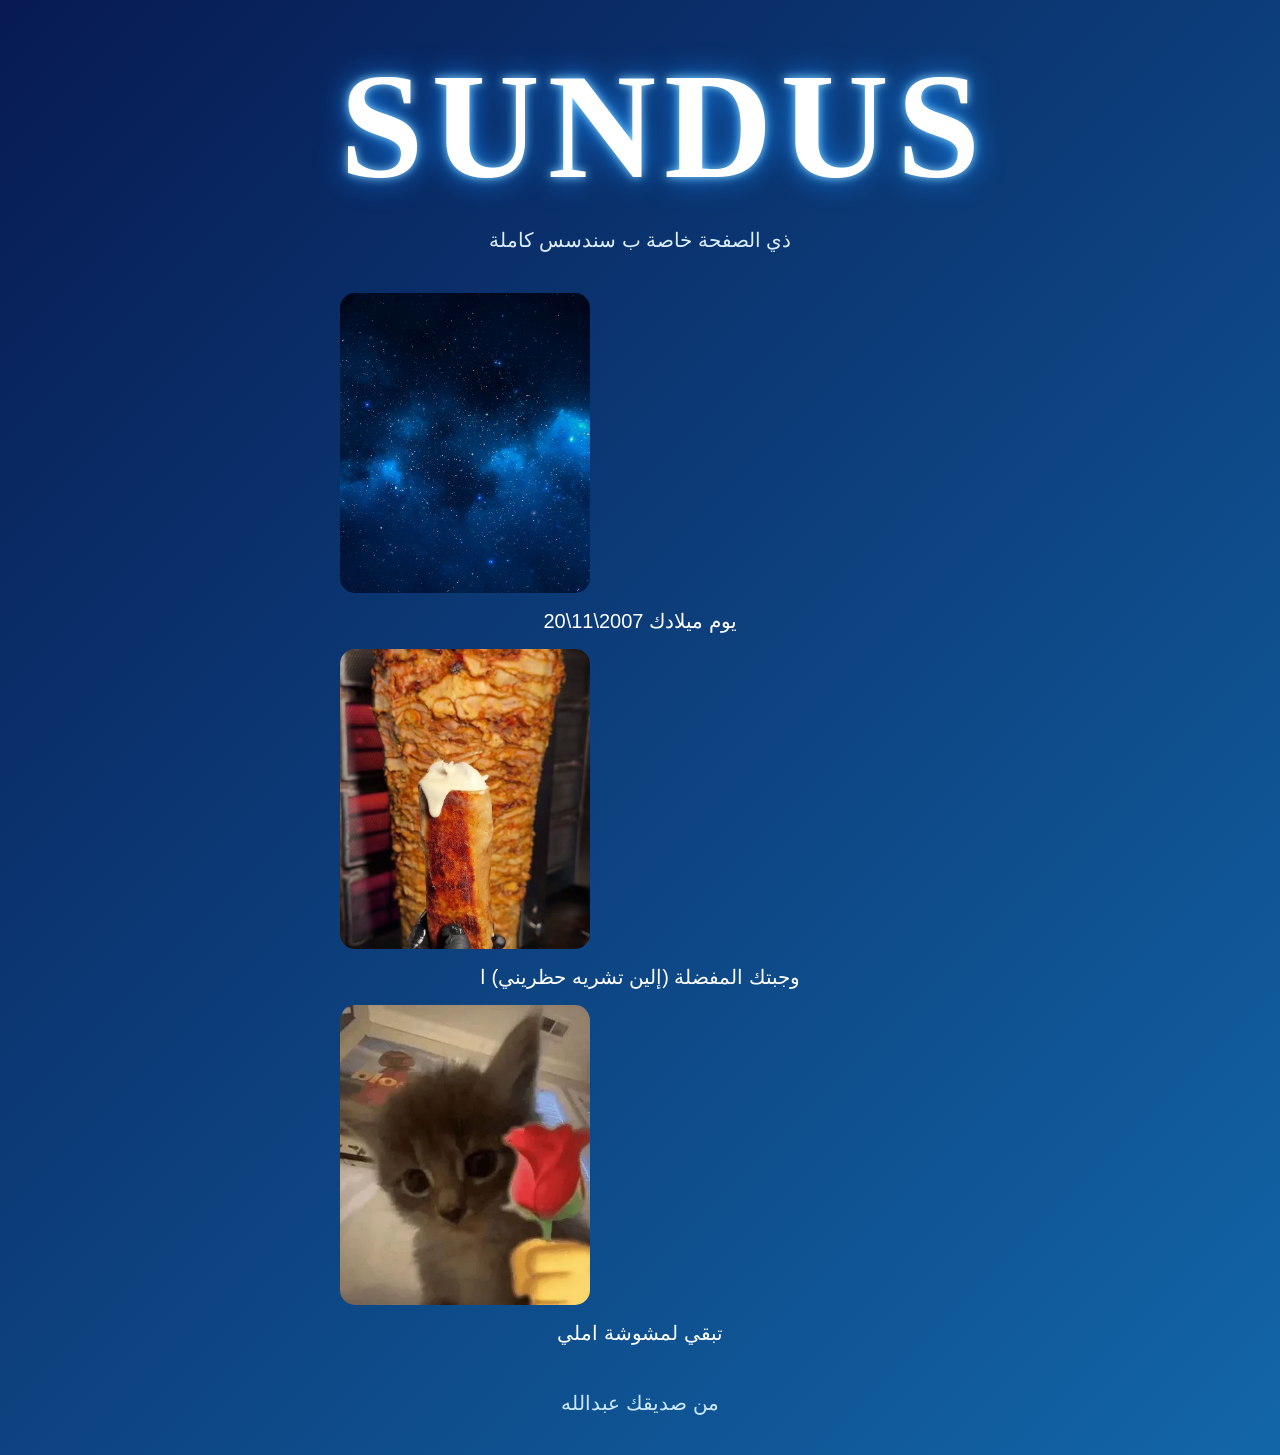
<file: index.html>
﻿<!DOCTYPE html>
<html lang="en">
<head>
<meta charset="UTF-8">
<title>sundus </title>
<link rel="stylesheet" href="style.css">
</head>
<body>



<div class="containar">
<h1> SUNDUS </h1>
<p class="intor">ذي الصفحة خاصة ب سندسس كاملة </p>

<div claas="card">
<img src="le.jpg">
<p>يوم ميلادك 2007\11\20</p>
 </div>

<div claas="card">
<img src="ph3.jpg">
<p>وجبتك المفضلة (إلين تشريه حظريني) ا</p>
 </div>

<div claas="card">
<img src="photo2.jpg">
<p>تبقي لمشوشة املي </p>
 </div>

<footer>من صديقك عبدالله </footer>
 
 </div>






</body>
</html>
</file>
<file: style.css>
﻿*{
margin: 0;
padding: 0;
box-sizing: border-box;
}

body{
 text-align: center;
min-height: 100vh;
font-family: Arial, sans-serif;
color: white;
background: linear-gradient(135deg, #071a52, #1266a8);
padding: 40px;
display: flex;
justify-content: center;
items-content: center;

}

.containar{
max-width: 600px;
margin: auto;
text-align: center;
}

h1{
font-size: clamp(70px, 15vw, 150px);
font-family: Georgia, serif;
margin-bottom: 5px;
letter-spacing: 8px;
color: white;
text-shadow: 0 0 10px #8bd8ff, 0 0 30px #168cff;
}

.intor{
font-size: 20px;
line-height: 1.8;
margin-bottom: 35px;
color: #dcefff; 
}

.card{
background: rgba(255,255,255,0.1);
padding: 15px;
margin-bottom: 25px;
border-radius: 20px;
box-shadow: 0 10px 25px rgba(0, 0, 0, 0.25);
transition: 0.4s;
}

.card:hover{
translate: 0 -8px;
background: rgba(255,255,255,0.16);
}

 img{
width: 250px;
height: 300px;
object-fit: cover;
border-radius: 15px;
display: block;
margin-bottom: 10px auto;

}

p{
 text-align: center;
font-size: 20px;
line-height: 1.8;
 margin: 10px auto;
}

footer{
margin-top: 40px;
color: #cceaff;
font-size: 20px;

}

@media (max-width: 600px){
body{
padding: 25px 15px;
}
h1{
font-size: 35px;
}
img{
height: 240px;
}

p{
font-size: 16px;
}

}
</file>
